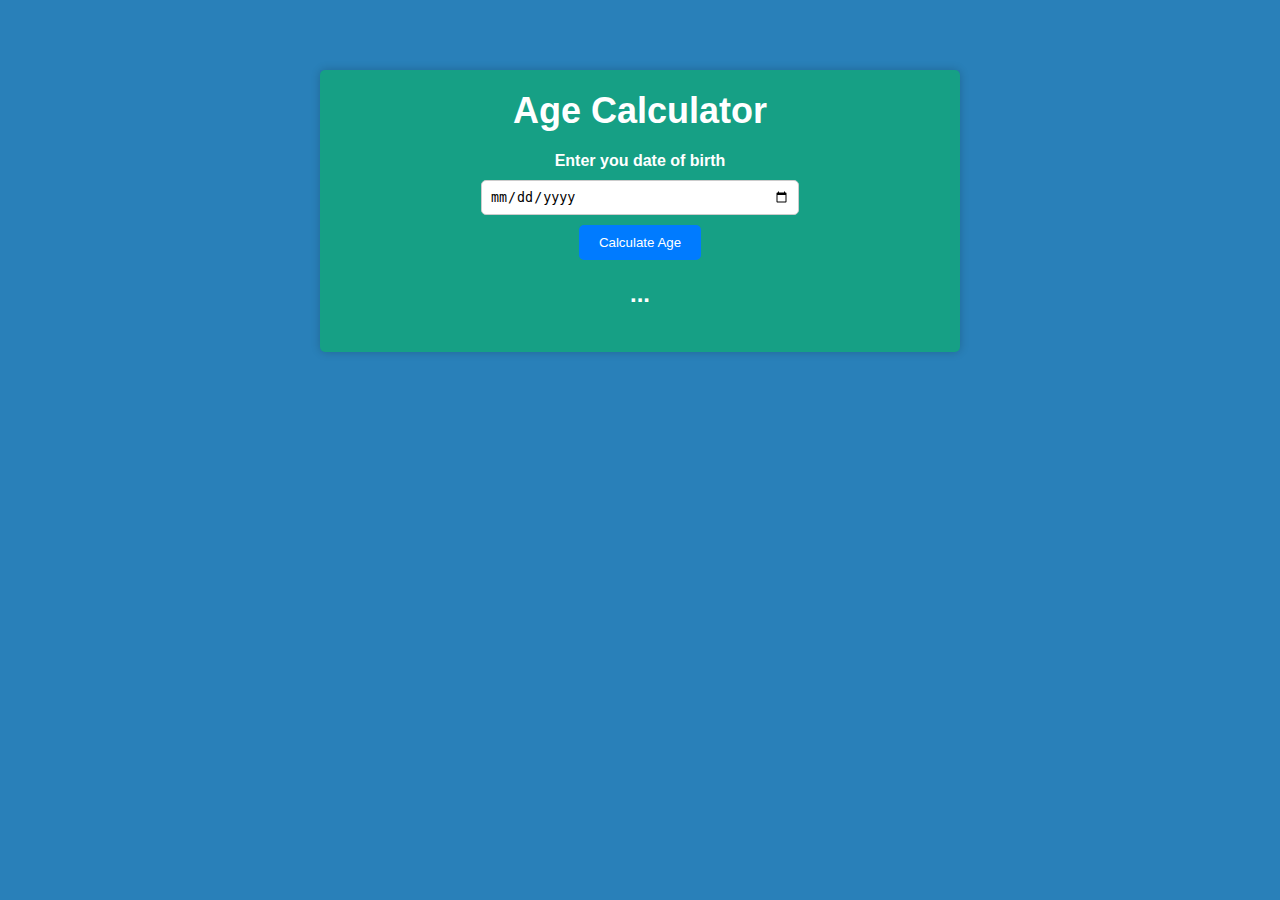
<file: Age_Calculator/index.html>
<!DOCTYPE html>
<html lang="en">

<head>
    <meta charset="UTF-8">
    <meta http-equiv="X-UA-Compatible" content="IE=edge">
    <meta name="viewport" content="width=device-width, initial-scale=1.0">
    <title>Age Calculator</title>
    <link rel="stylesheet" href="style.css">
</head>

<body>
    <div class="container">
        <h1>Age Calculator</h1>
        <div class="form">
            <label for="birthday">Enter you date of birth</label>
            <input type="date" id="birthday" name="birthday">
            <button id="btn">Calculate Age</button>
            <p id="result">...</p>
        </div>
    </div>

    <script src="index.js"></script>
</body>

</html>
</file>
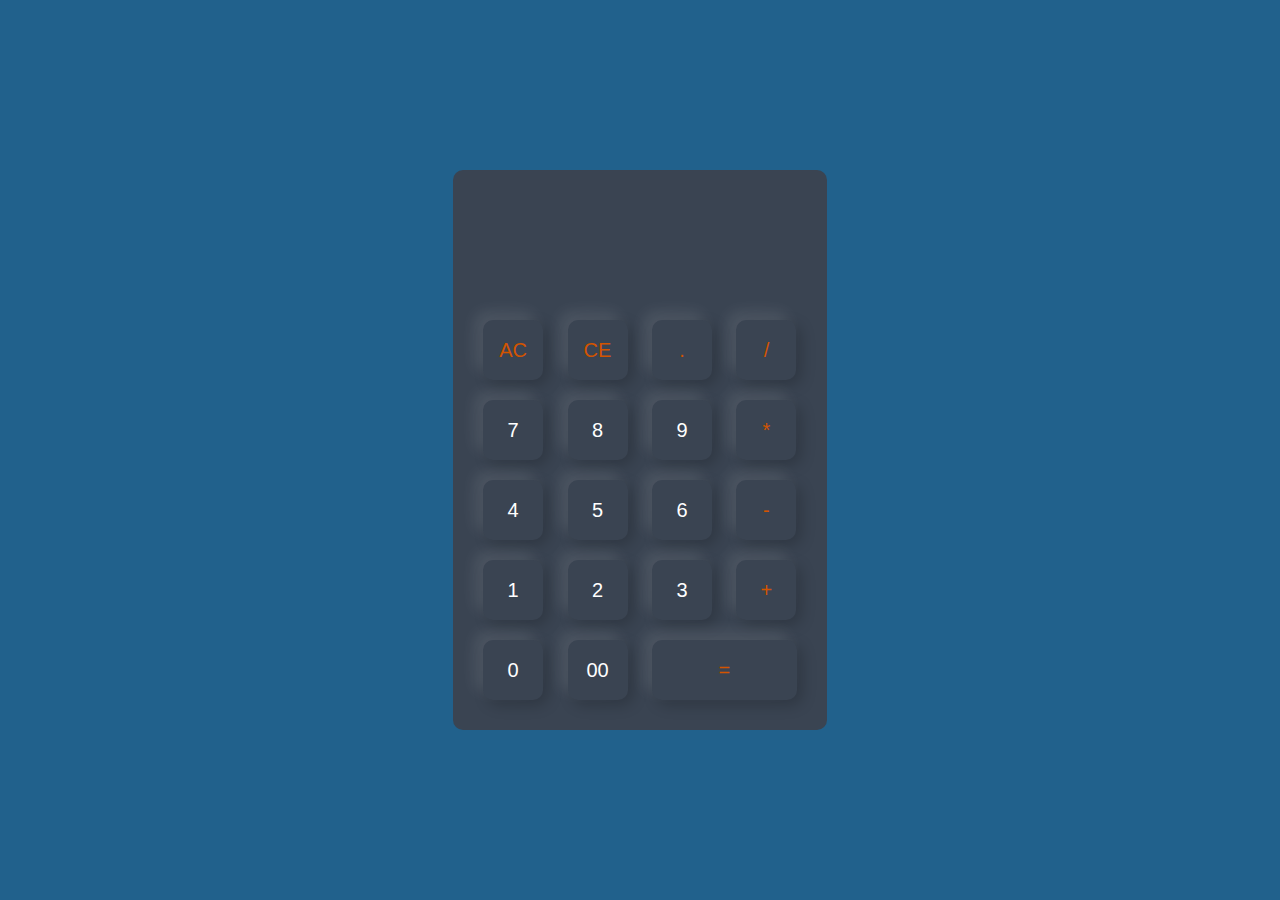
<file: Calculator/index.html>
<!DOCTYPE html>
<html lang="en">

<head>
    <meta charset="UTF-8">
    <meta name="viewport" content="width=device-width, initial-scale=1.0">
    <title>Calculator</title>
    <link rel="stylesheet" href="style.css">
</head>

<body>
    <div class="container">
        <div class="calculator">
            <form>
                <div class="display">
                    <input type="text" name="display">
                </div>
                <div>
                    <input type="button" value="AC" onclick="display.value =''" class="op">
                    <input type="button" value="CE" class="op" onclick="display.value =display.value.toString().slice(0,-1)">
                    <input type="button" value="." onclick="display.value +='.'" class="op">
                    <input type="button" value="/" onclick="display.value +='/'" class="op">

                </div>
                <div>
                    <input type="button" value="7" onclick="display.value +='7'">
                    <input type="button" value="8" onclick="display.value +='8'">
                    <input type="button" value="9" onclick="display.value +='9'">
                    <input type="button" value="*" onclick="display.value +='*'" class="op">

                </div>
                <div>
                    <input type="button" value="4" onclick="display.value +='4'">
                    <input type="button" value="5" onclick="display.value +='5'">
                    <input type="button" value="6" onclick="display.value +='6'">
                    <input type="button" value="-" onclick="display.value +='-'" class="op">

                </div>
                <div>
                    <input type="button" value="1" onclick="display.value +='1'">
                    <input type="button" value="2" onclick="display.value +='2'">
                    <input type="button" value="3" onclick="display.value +='3'">
                    <input type="button" value="+" onclick="display.value +='+'" class="op">

                </div>
                <div>
                    <input type="button" value="0" onclick="display.value +='0'">
                    <input type="button" value="00" onclick="display.value +='00'">
                    <input type="button" value="=" class="equal op" onclick="display.value =eval(display.value)">

                </div>
            </form>
        </div>
    </div>


</body>

</html>
</file>
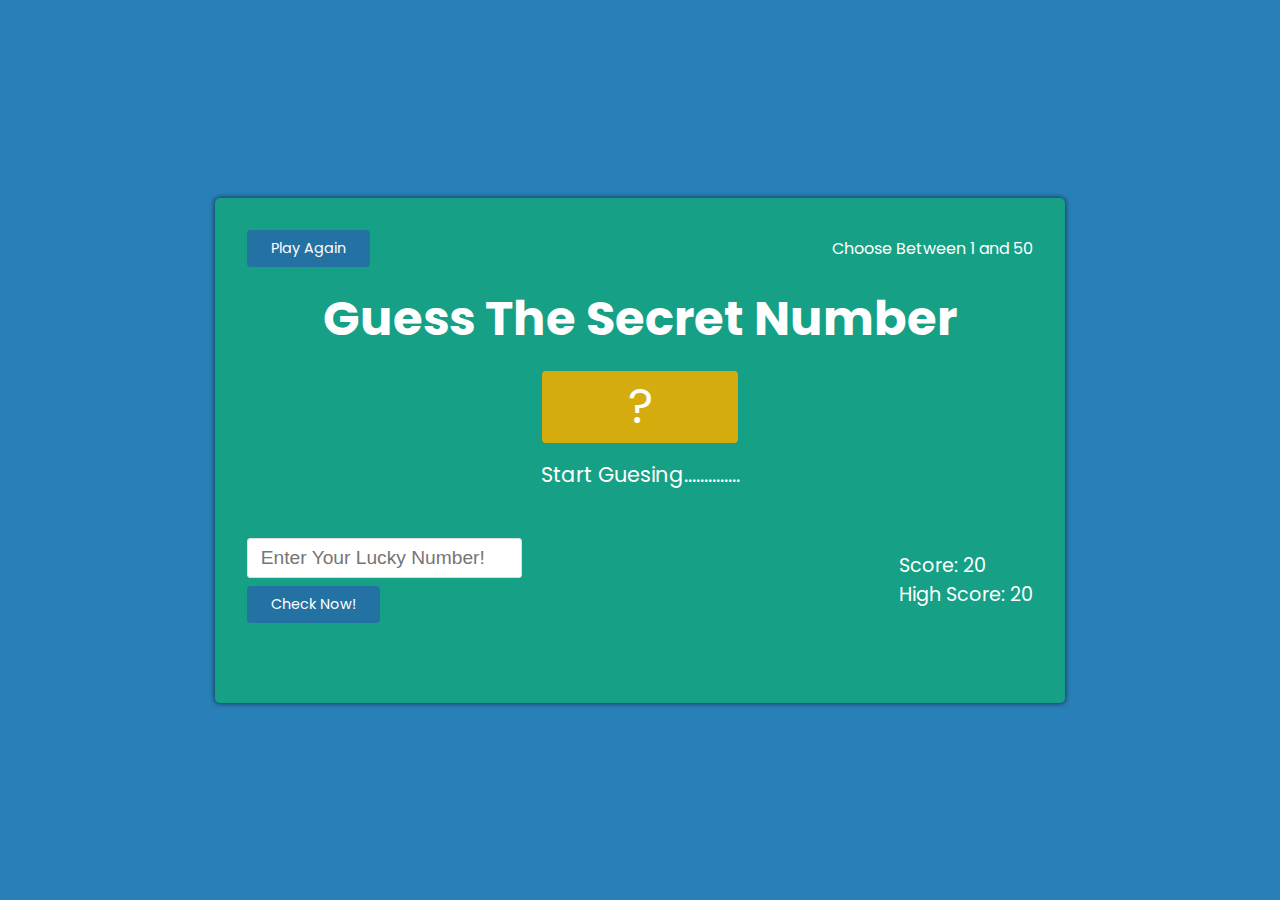
<file: Number_Guess/index.html>
<!DOCTYPE html>
<html lang="en">

<head>
    <meta charset="UTF-8" />
    <meta name="viewport" content="width=device-width, initial-scale=1.0" />
    <link rel="stylesheet" href="style.css" />
    <script defer src="script.js"></script>
    <title>Guess The Secret Number</title>
</head>

<body>
    <div class="container">
        <div class="container_wrapper">
            <button type="button" class="btn btn_again">Play Again</button>
            <p>Choose Between 1 and 50</p>
        </div>
        <h2>Guess The Secret Number</h2>
        <p class="hide_num">?</p>
        <p class="message">Start Guesing..............</p>
        <div class="number_data">
            <form>
                <input type="number" placeholder="Enter Your Lucky Number!" class="input_number" />
                <button type="button" class="btn btn_check">Check Now!</button>
            </form>
            <div class="content">
                <p>Score: <span class="score">20</span></p>
                <p>High Score: <span class="high_score">20</span></p>
            </div>
        </div>
    </div>
</body>

</html>
</file>
<file: Age_Calculator/style.css>
body {
    margin: 0;
    padding: 20px;
    font-family: "Montserrat", sans-serif;
    background-color: #2980B9;
}

.container {
    background-color: #16A085;
    color: #fff;
    box-shadow: 0 0 10px rgba(0, 0, 0, 0.2);
    padding: 20px;
    max-width: 600px;
    margin: 0 auto;
    border-radius: 5px;
    margin-top: 50px;
}

h1 {
    font-size: 36px;
    text-align: center;
    margin-top: 0;
    margin-bottom: 20px;
}

.form {
    display: flex;
    flex-direction: column;
    align-items: center;
}

label {
    font-weight: bold;
    margin-bottom: 10px;
}

input {
    padding: 8px;
    border: 1px solid #ccc;
    border-radius: 5px;
    width: 100%;
    max-width: 300px;
}

button {
    background-color: #007bff;
    color: white;
    border: none;
    padding: 10px 20px;
    border-radius: 5px;
    margin-top: 10px;
    cursor: pointer;
    transition: background-color 0.3s ease;
}

button:hover {
    background-color: #0062cc;
}

#result {
    margin-top: 20px;
    font-size: 24px;
    font-weight: bold;
}
</file>
<file: Calculator/style.css>
* {
    margin: 0;
    padding: 0;
    font-family: 'poppins', sans-serif;
    box-sizing: border-box;
}

.container {
    width: 100%;
    height: 100vh;
    background: #21618C;
    display: flex;
    align-items: center;
    justify-content: center;
}

.calculator {
    background: #3a4452;
    padding: 20px;
    border-radius: 10px;
}

.calculator form input {
    border: 0;
    outline: 0;
    width: 60px;
    height: 60px;
    border-radius: 10px;
    box-shadow: -8px -8px 15px rgba(255, 255, 255, 0.1), 5px 5px 15px rgba(0, 0, 0, 0.2);
    background: transparent;
    font-size: 20px;
    color: #fff;
    cursor: pointer;
    margin: 10px;
}

form .display {
    display: flex;
    justify-content: flex-end;
    margin: 20px 0;
}

form .display input {
    text-align: right;
    flex: 1;
    font-size: 45px;
    box-shadow: none;
}

form input.equal {
    width: 145px;
}

form input.op {
    color: #D35400;
}
</file>
<file: Number_Guess/style.css>
@import url("https://fonts.googleapis.com/css2?family=Poppins:wght@400;500;600&family=Ruda:wght@400;600;700&display=swap");
* {
    padding: 0;
    margin: 0;
    box-sizing: border-box;
}

body {
    display: flex;
    align-items: center;
    justify-content: center;
    height: 100vh;
    background-color: #2980B9;
    font-family: "Poppins", sans-serif;
    color: #fff
}

.container {
    max-width: 850px;
    width: 100%;
    box-shadow: 0 0 5px 1px rgba(0, 0, 0, 0.5);
    padding: 2rem;
    color: 000;
    border-radius: 5px;
    background-color: #16A085;
    transition: all 0.6s ease-in;
}

.container_wrapper {
    display: flex;
    align-items: center;
    justify-content: space-between;
}

.container .btn {
    border: none;
    padding: 0.5rem 1.5rem;
    cursor: pointer;
    outline: none;
    font-size: 0.9rem;
    background-color: #2471A3;
    border-radius: 4px;
    color: #fff;
    font-family: inherit;
}

.container .btn:focus {
    transform: scale(0.98);
    outline: none;
}

.container h2 {
    text-align: center;
    font-size: 3rem;
    margin: 1rem 0;
}

.hide_num {
    text-align: center;
    font-size: 3rem;
    background-color: #D4AC0D;
    border-radius: 4px;
    width: 25%;
    margin: 0 auto;
    color: #fff;
}

.message {
    text-align: center;
    font-size: 1.3rem;
    margin: 1rem 0;
}

.number_data {
    display: flex;
    justify-content: space-between;
    align-items: center;
    margin: 3rem 0;
}

.number_data input {
    outline: none;
    border: none;
    border-radius: 3px;
    padding: 0.5rem 0.8rem;
    font-size: 1.2rem;
    border: 1px solid #ddd;
}

.number_data button {
    margin-top: 0.5rem;
    display: block;
}

.content {
    font-size: 1.2rem;
}
</file>
